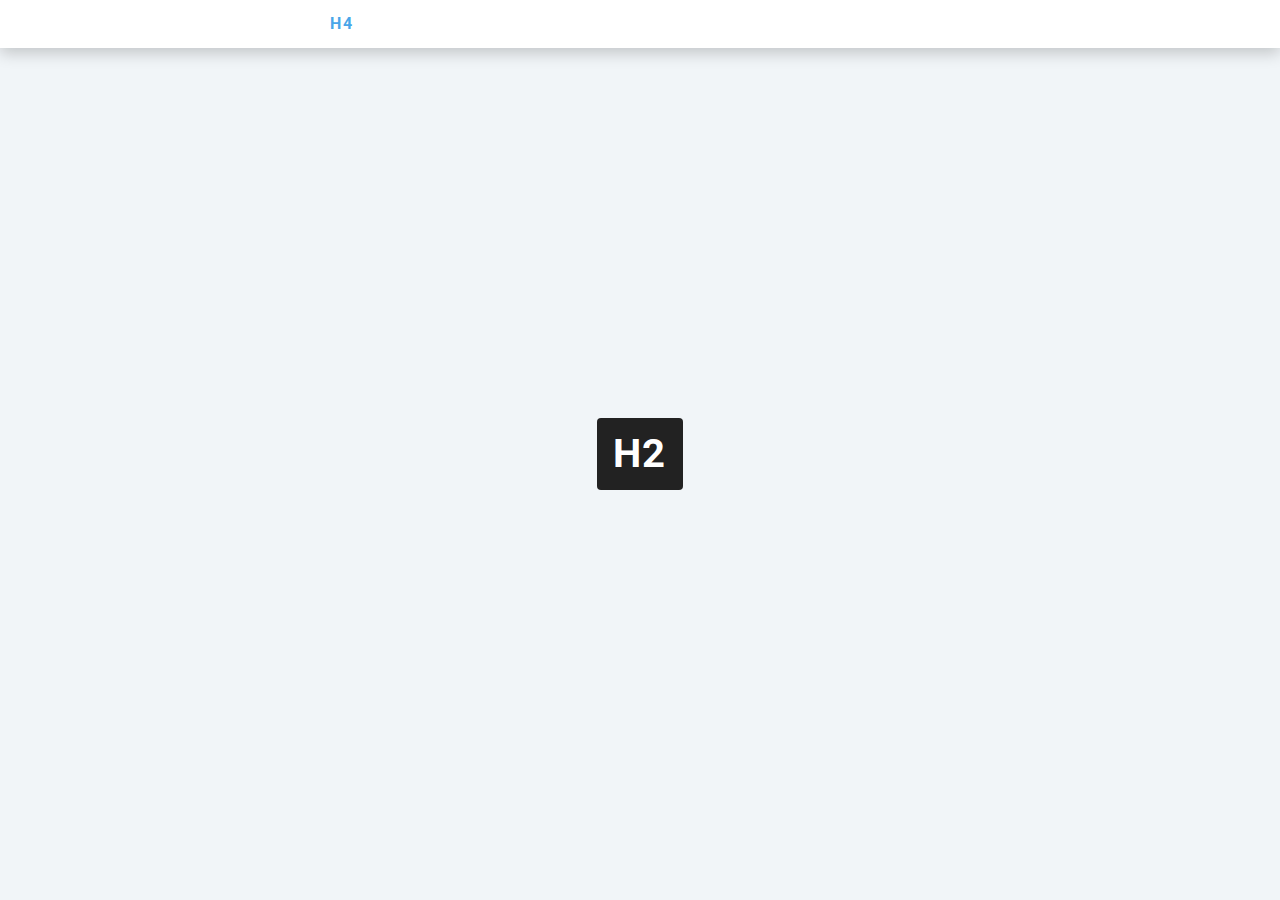
<file: 00-setup/index.html>
<!DOCTYPE html>
<html lang="en">
<head>
    <meta charset="UTF-8">
    <meta http-equiv="X-UA-Compatible" content="IE=edge">
    <meta name="viewport" content="width=device-width, initial-scale=1.0">
    <title>John Smilga _ setup folder</title>
    <link rel="stylesheet" href="style.css">
</head>
<body>
    <nav>
        <div class="nav_center">
            <h4>h4</h4>
        </div>
    </nav>

    <main>
        <div class="container">
            <h2>h2</h2>
        </div>
    </main>

    <script src="script.js"></script>
</body>
</html>
</file>
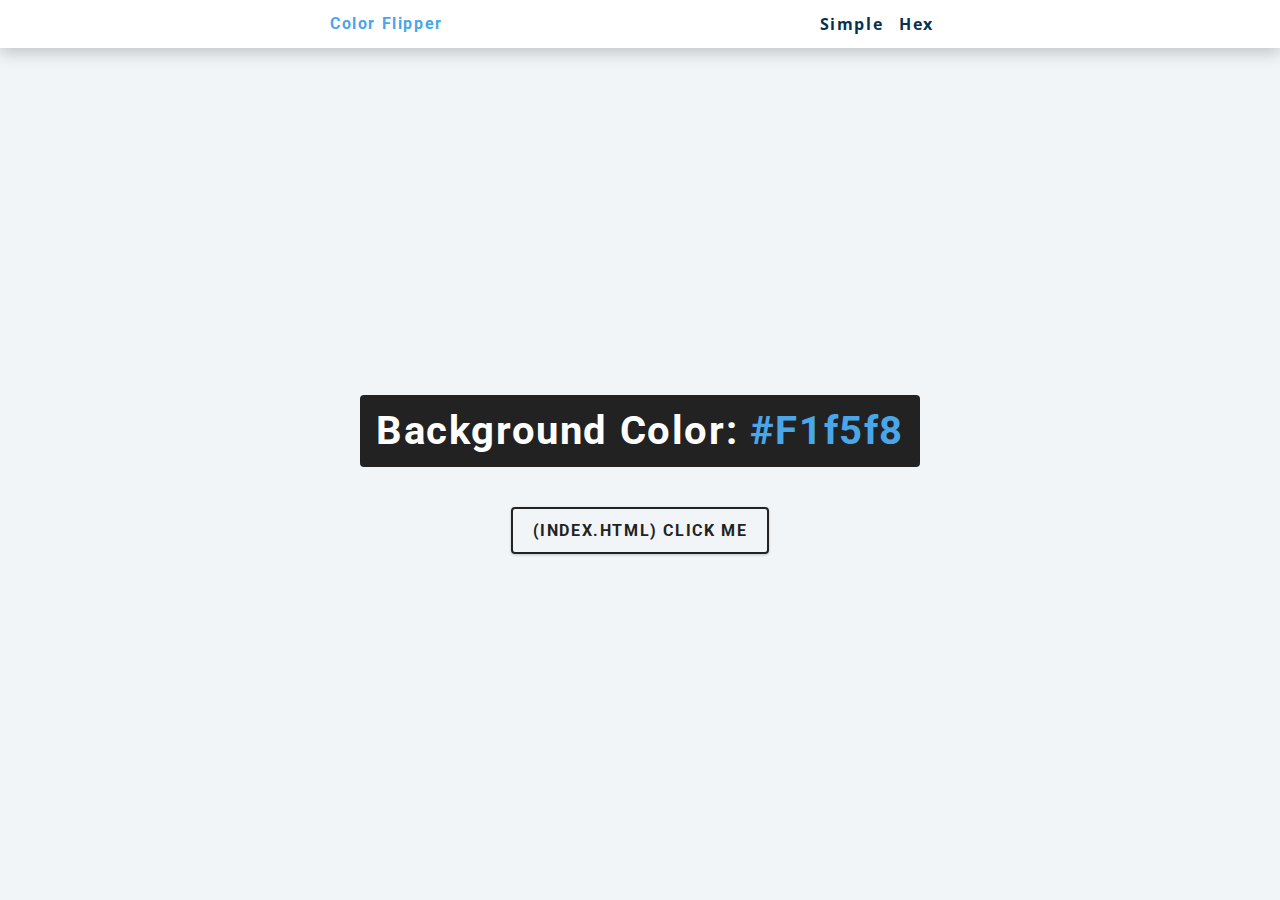
<file: 01-color-flipper/index.html>
<!DOCTYPE html>
<html lang="en">
<head>
    <meta charset="UTF-8">
    <meta http-equiv="X-UA-Compatible" content="IE=edge">
    <meta name="viewport" content="width=device-width, initial-scale=1.0">
    <title>John Smilga _ Color Flipper _ Simple</title>
    <link rel="stylesheet" href="style.css">
</head>
<body>
    <nav>
        <div class="nav_center">
            <h4>color flipper</h4>
            <ul class="nav_links">
                <li><a href="index.html">simple</a></li>
                <li><a href="hex.html">hex</a></li>
            </ul>
        </div>
    </nav>

    <main>
        <div class="container">
            <h2>background color: <span class="color">#f1f5f8</span></h2>
            <button class="btn btn_hero" id="btn">(index.html) click me</button>
        </div>
    </main>

    <script src="script.js"></script>
</body>
</html>
</file>
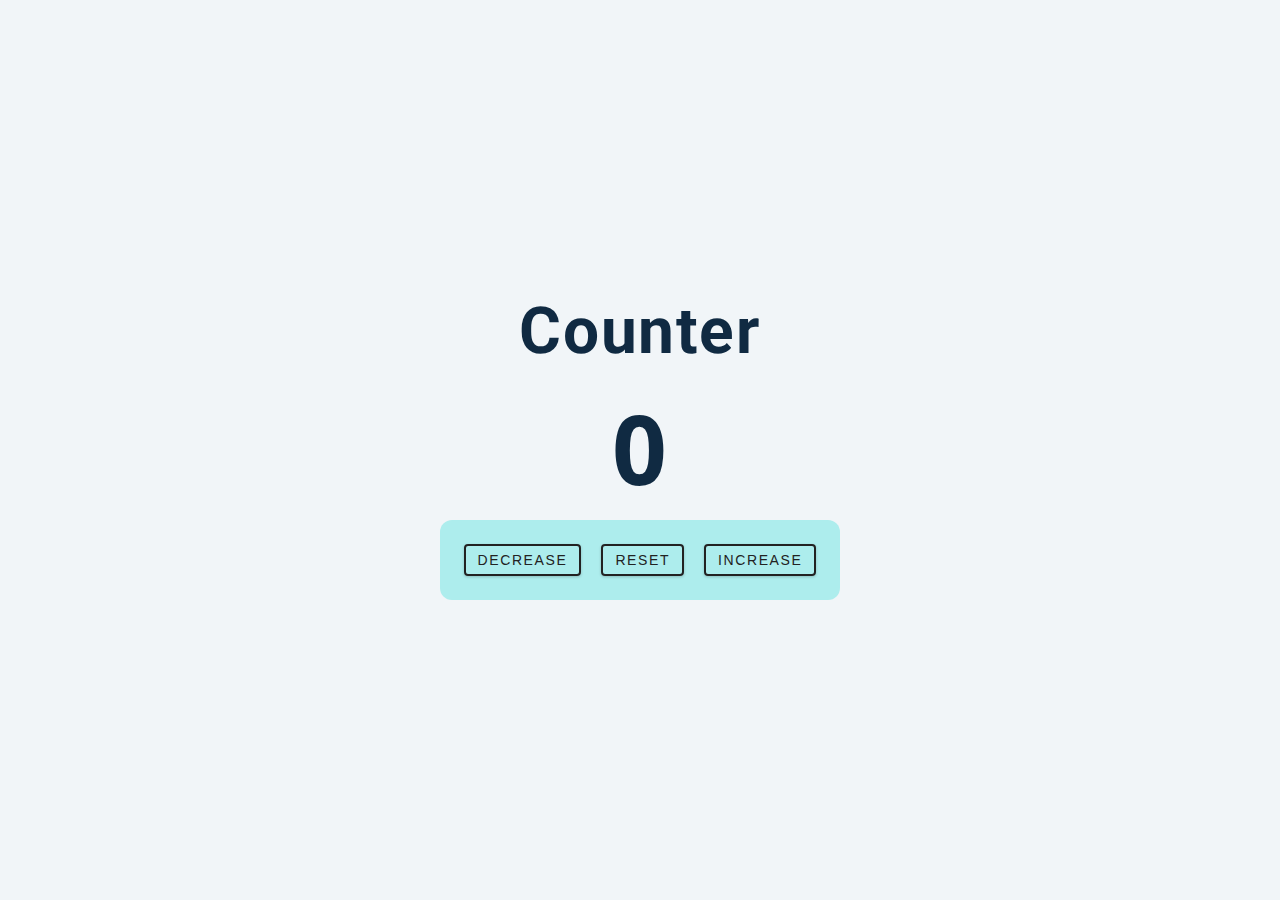
<file: 02-counter/index.html>
<!DOCTYPE html>
<html lang="en">
<head>
    <meta charset="UTF-8">
    <meta http-equiv="X-UA-Compatible" content="IE=edge">
    <meta name="viewport" content="width=device-width, initial-scale=1.0">
    <title>John Smilga _ 02-Counter</title>
    <link rel="stylesheet" href="style.css">
</head>
<body>
    <main>
        <div class="container">
            <h1>counter</h1>
            <span id="value">0</span>
            <div class="button_container">
                <button class="btn decrease">decrease</button>
                <button class="btn reset">reset</button>
                <button class="btn increase">increase</button>
            </div>
        </div>
    </main>
    <script src="script.js"></script>
</body>
</html>
</file>
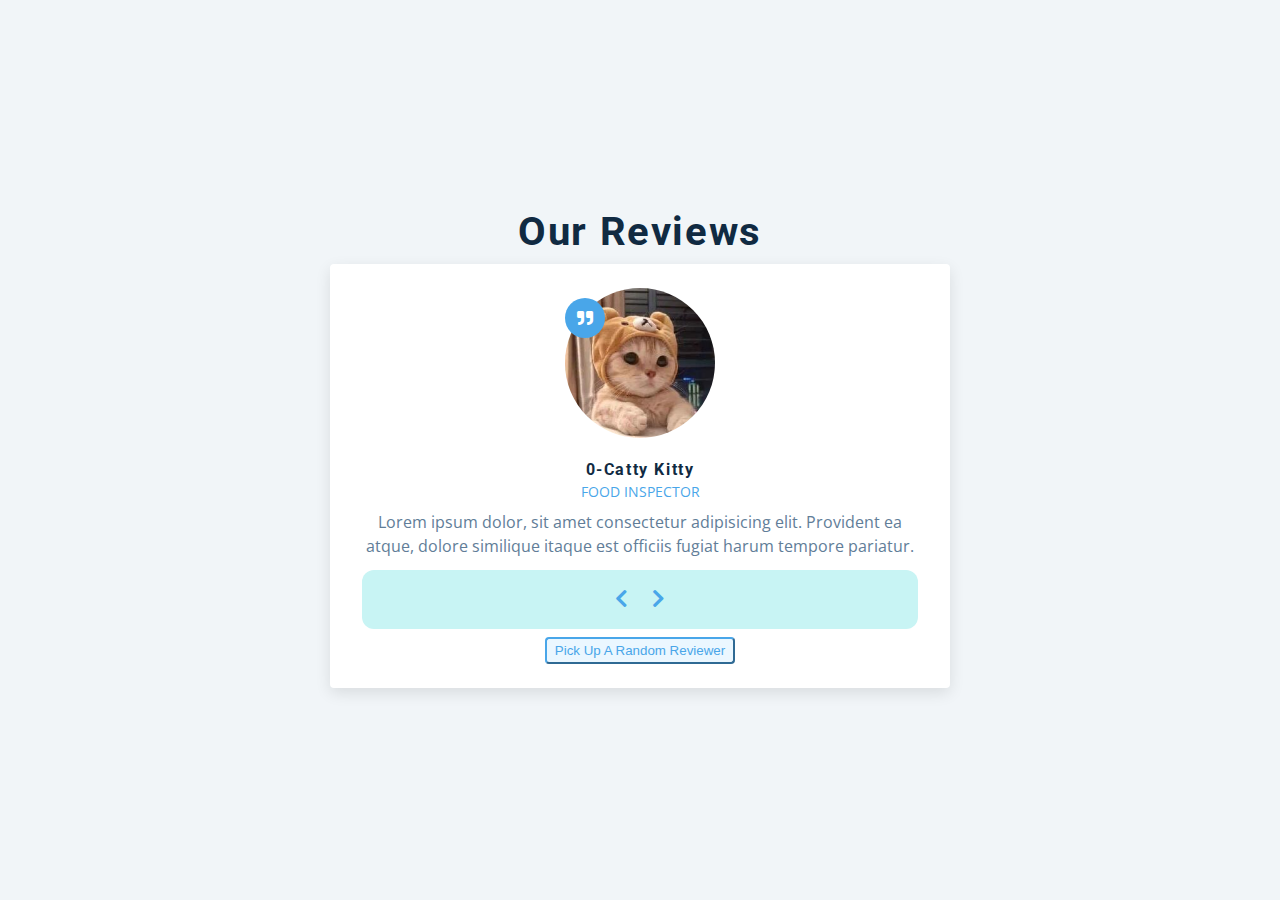
<file: 03-reviews/index.html>
<!DOCTYPE html>
<html lang="en">
<head>
    <meta charset="UTF-8">
    <meta http-equiv="X-UA-Compatible" content="IE=edge">
    <meta name="viewport" content="width=device-width, initial-scale=1.0">
    <link rel="stylesheet" href="style.css">
    <link
      rel="stylesheet"
      href="https://cdnjs.cloudflare.com/ajax/libs/font-awesome/5.14.0/css/all.min.css"
    />
    <title>John Smilga _ 03-Reviews</title>
</head>
<body>
    <main>
        <section class="container">
            <!-- TITLE -->
            <div class="title">
                <h2>our reviews</h2>
                <div class="underline"></div>
            </div>

            <!-- REVIEW -->
            <article class="review">
                <div class="img_container">
                    <img src="cat.jpg" alt="cat" id="reviewer_img">
                </div>
                <h4 id="author"></h4>
                <p id="job"></p>
                <p id="info"></p>

                <!-- btns PREV-NEXT -->
                <div class="button_container">
                    <button class="btn_prev">
                        <i class="fas fa-chevron-left"></i>
                    </button>
                    <button class="btn_next">
                        <i class="fas fa-chevron-right"></i>
                    </button>
                </div>
                <!-- btn RANDOM -->
                <button class="btn_random">pick up a random reviewer</button>
            </article>
        </section>
    </main>

    <script src="script.js"></script>
</body>
</html>

<!-- img size: 239*240 -->
</file>
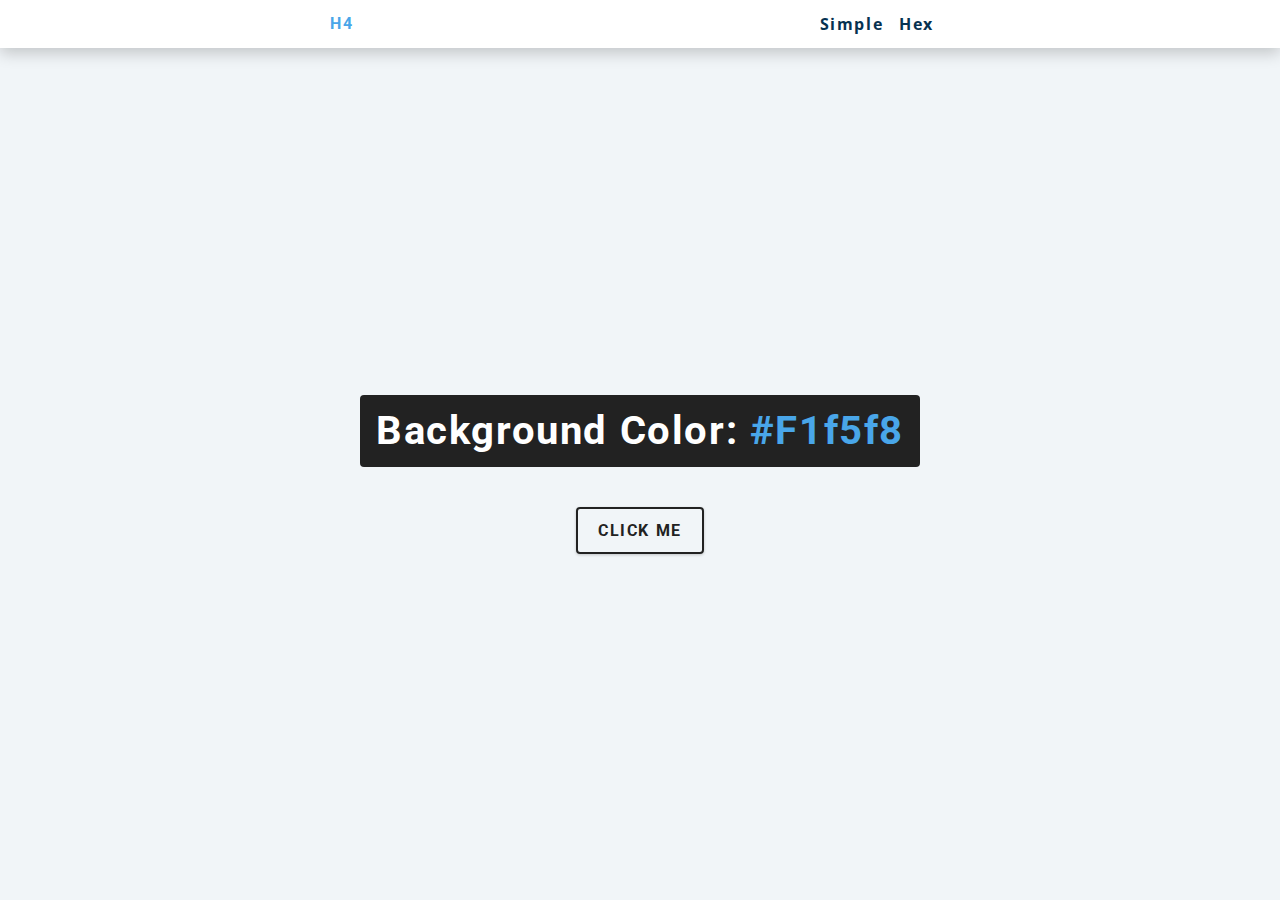
<file: 00-setup/hex.html>
<!DOCTYPE html>
<html lang="en">
<head>
    <meta charset="UTF-8">
    <meta http-equiv="X-UA-Compatible" content="IE=edge">
    <meta name="viewport" content="width=device-width, initial-scale=1.0">
    <title>John Smilga _ setup folder</title>
    <link rel="stylesheet" href="style.css">
</head>
<body>
    <nav>
        <div class="nav_center">
            <h4>h4</h4>
            <ul class="nav_links">
                <li><a href="index.html">simple</a></li>
                <li><a href="hex.html">hex</a></li>
            </ul>
        </div>
    </nav>

    <main>
        <div class="container">
            <h2>background color: <span class="color">#f1f5f8</span></h2>
            <button class="btn btn_hero" id="btn">click me</button>
        </div>
    </main>

    <script src="hex.js"></script>
</body>
</html>
</file>
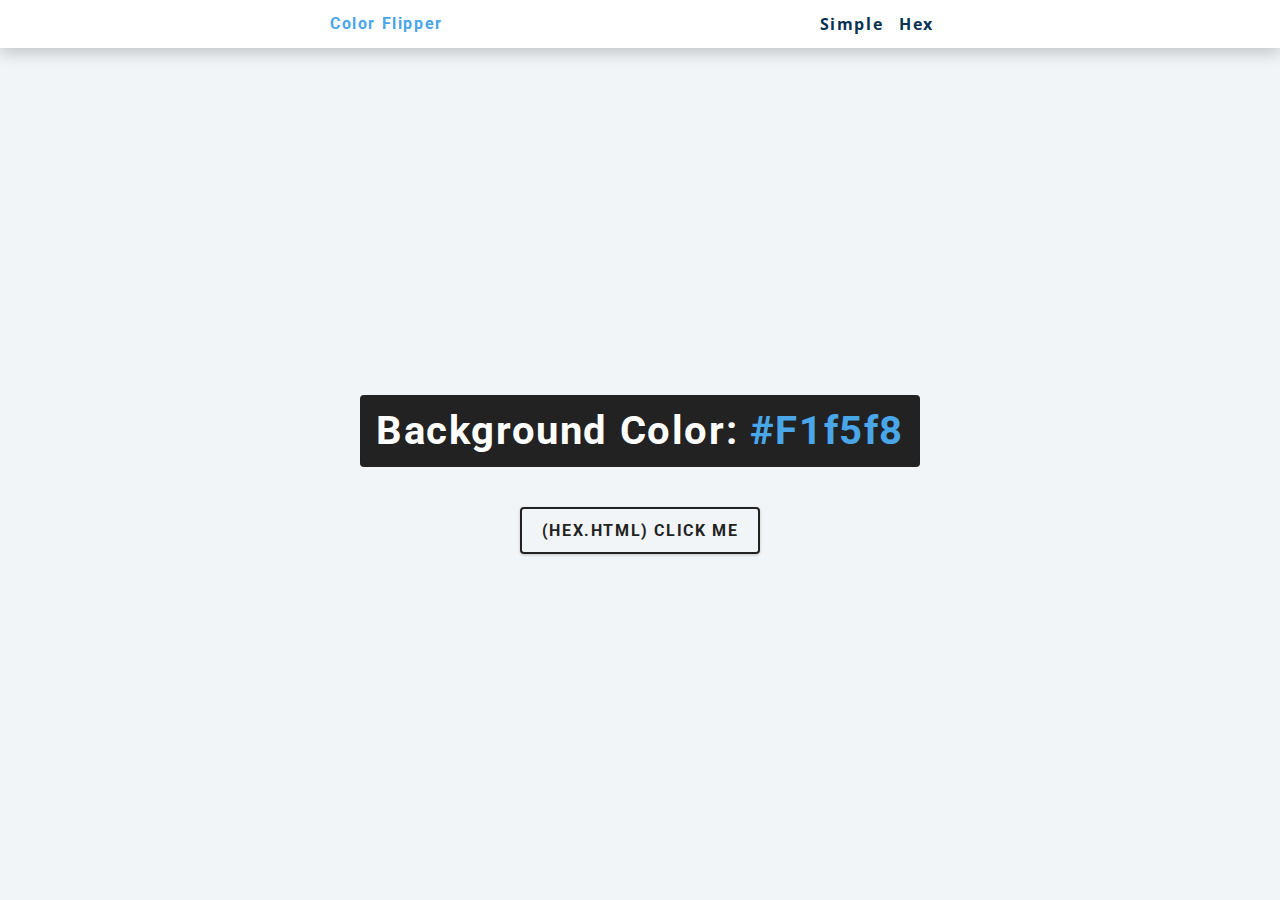
<file: 01-color-flipper/hex.html>
<!DOCTYPE html>
<html lang="en">
<head>
    <meta charset="UTF-8">
    <meta http-equiv="X-UA-Compatible" content="IE=edge">
    <meta name="viewport" content="width=device-width, initial-scale=1.0">
    <title>John Smilga _ 01-Color Flipper _ Hex</title>
    <link rel="stylesheet" href="style.css">
</head>
<body>
    <nav>
        <div class="nav_center">
            <h4>color flipper</h4>
            <ul class="nav_links">
                <li><a href="index.html">simple</a></li>
                <li><a href="hex.html">hex</a></li>
            </ul>
        </div>
    </nav>

    <main>
        <div class="container">
            <h2>background color: <span class="color">#f1f5f8</span></h2>
            <button class="btn btn_hero" id="btn">(hex.html) click me</button>
        </div>
    </main>

    <script src="hex.js"></script>
</body>
</html>
</file>
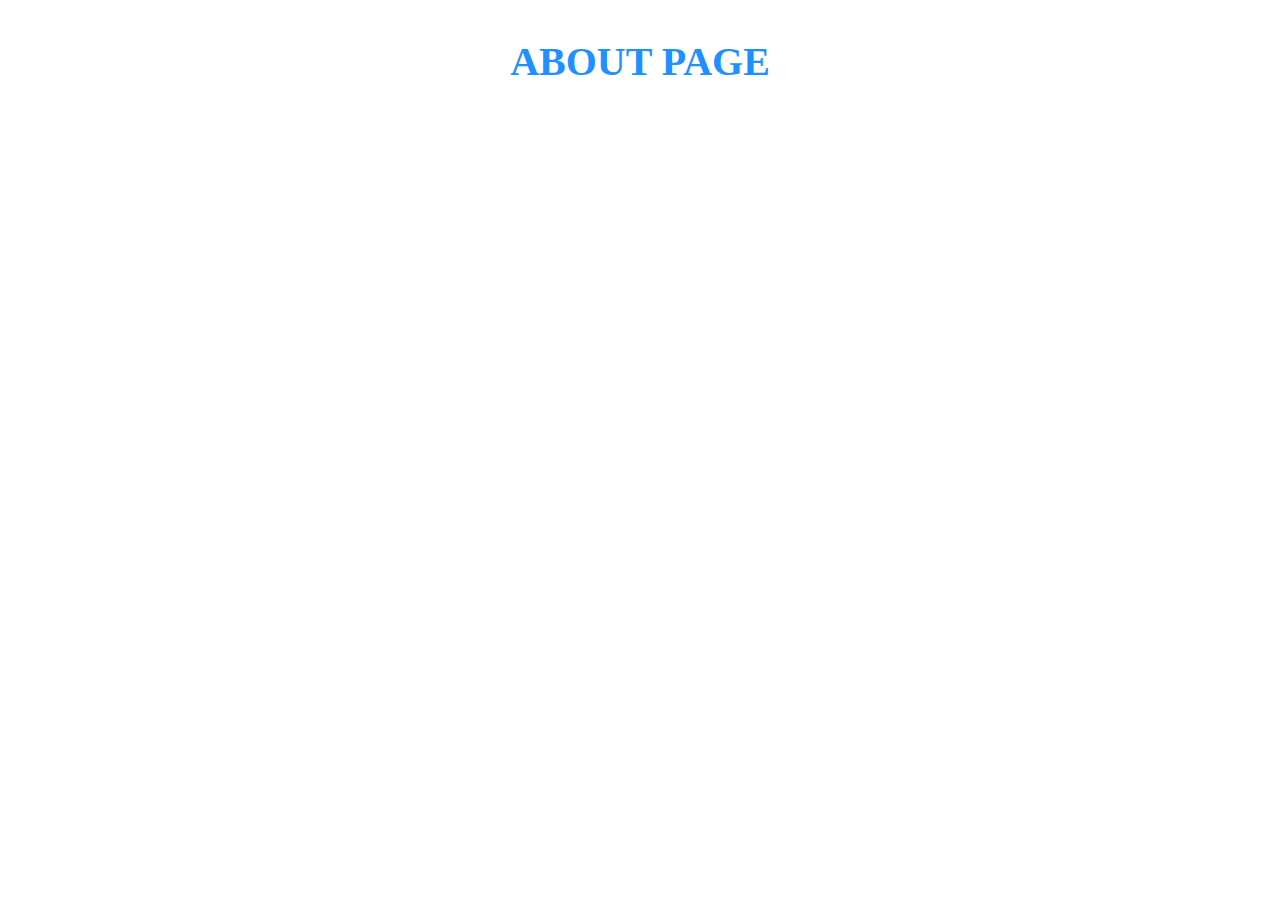
<file: 04-navbar/pages/about.html>
<!DOCTYPE html>
<html lang="en">
<head>
    <meta charset="UTF-8">
    <meta http-equiv="X-UA-Compatible" content="IE=edge">
    <meta name="viewport" content="width=device-width, initial-scale=1.0">
    <title>ABOUT</title>
    <style>
        body {
            text-align: center;
            font-weight: bold;
            font-size: 40px;
            padding: 30px;
            color: dodgerblue;
        }
    </style>
</head>
<body>
    ABOUT PAGE
</body>
</html>
</file>
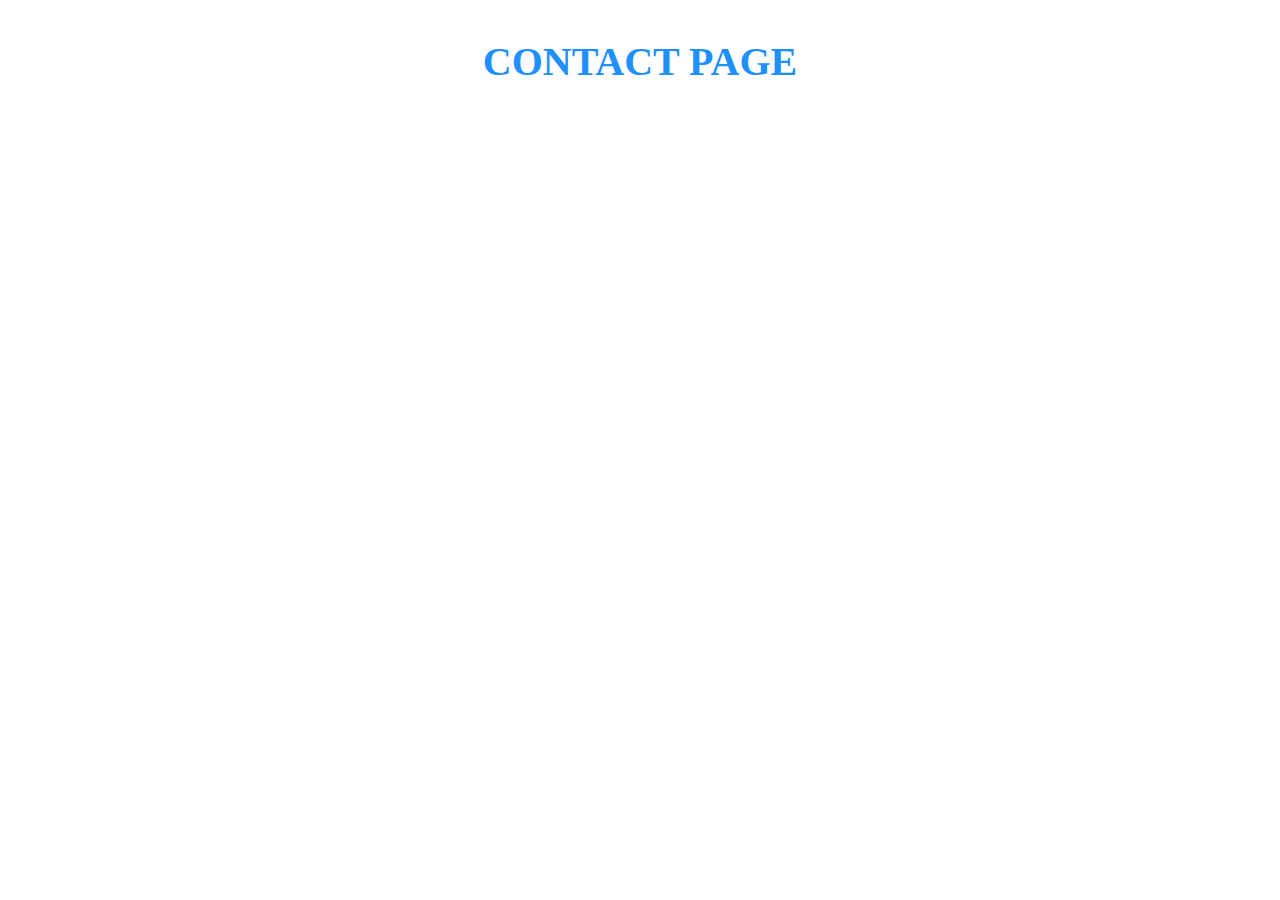
<file: 04-navbar/pages/contact.html>
<!DOCTYPE html>
<html lang="en">
<head>
    <meta charset="UTF-8">
    <meta http-equiv="X-UA-Compatible" content="IE=edge">
    <meta name="viewport" content="width=device-width, initial-scale=1.0">
    <title>CONTACT</title>
    <style>
        body {
            text-align: center;
            font-weight: bold;
            font-size: 40px;
            padding: 30px;
            color: dodgerblue;
        }
    </style>
</head>
<body>
    CONTACT PAGE
</body>
</html>
</file>
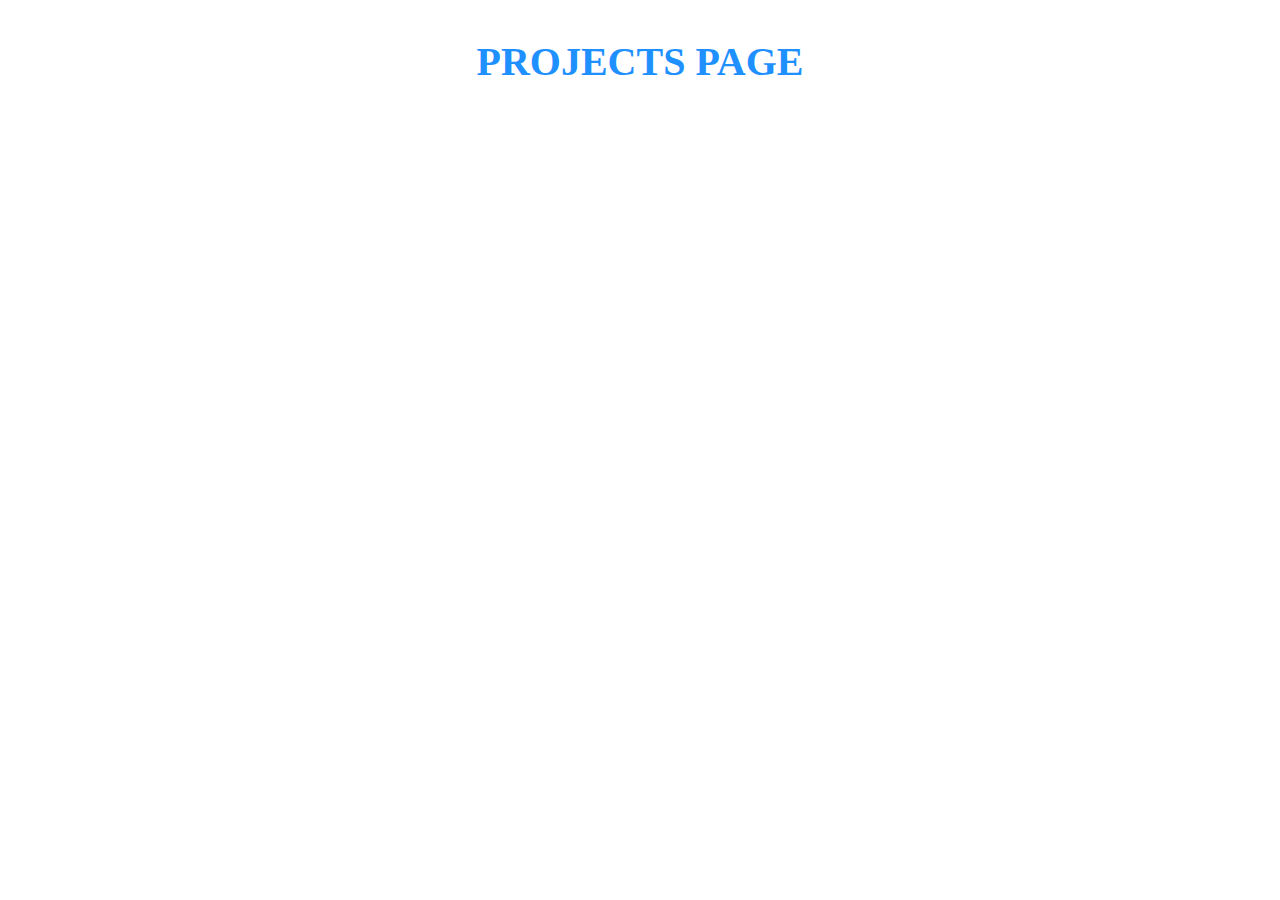
<file: 04-navbar/pages/projects.html>
<!DOCTYPE html>
<html lang="en">
<head>
    <meta charset="UTF-8">
    <meta http-equiv="X-UA-Compatible" content="IE=edge">
    <meta name="viewport" content="width=device-width, initial-scale=1.0">
    <title>PROJECTS</title>
    <style>
        body {
            text-align: center;
            font-weight: bold;
            font-size: 40px;
            padding: 30px;
            color: dodgerblue;
        }
    </style>
</head>
<body>
    PROJECTS PAGE
</body>
</html>
</file>
<file: 00-setup/style.css>
@import url("https://fonts.googleapis.com/css?family=Open+Sans|Roboto:400,700&display=swap");

/* variables */
:root {
    /* dark shades of primary color*/
    --clr-primary-1: hsl(205, 86%, 17%);
    --clr-primary-2: hsl(205, 77%, 27%);
    --clr-primary-3: hsl(205, 72%, 37%);
    --clr-primary-4: hsl(205, 63%, 48%);
    /* primary/main color */
    --clr-primary-5: hsl(205, 78%, 60%);
    /* lighter shades of primary color */
    --clr-primary-6: hsl(205, 89%, 70%);
    --clr-primary-7: hsl(205, 90%, 76%);
    --clr-primary-8: hsl(205, 86%, 81%);
    --clr-primary-9: hsl(205, 90%, 88%);
    --clr-primary-10: hsl(205, 100%, 96%);
    /* darkest grey - used for headings */
    --clr-grey-1: hsl(209, 61%, 16%);
    --clr-grey-2: hsl(211, 39%, 23%);
    --clr-grey-3: hsl(209, 34%, 30%);
    --clr-grey-4: hsl(209, 28%, 39%);
    /* grey used for paragraphs */
    --clr-grey-5: hsl(210, 22%, 49%);
    --clr-grey-6: hsl(209, 23%, 60%);
    --clr-grey-7: hsl(211, 27%, 70%);
    --clr-grey-8: hsl(210, 31%, 80%);
    --clr-grey-9: hsl(212, 33%, 89%);
    --clr-grey-10: hsl(210, 36%, 96%);
    --clr-white: #fff;
    --clr-red-dark: hsl(360, 67%, 44%);
    --clr-red-light: hsl(360, 71%, 66%);
    --clr-green-dark: hsl(125, 67%, 44%);
    --clr-green-light: hsl(125, 71%, 66%);
    --clr-black: #222;
    --ff-primary: "Roboto", sans-serif;
    --ff-secondary: "Open Sans", sans-serif;
    --transition: all 0.3s linear;
    --spacing: 0.1rem;
    --radius: 0.25rem;
    --light-shadow: 0 5px 15px rgba(0, 0, 0, 0.1);
    --dark-shadow: 0 5px 15px rgba(0, 0, 0, 0.2);
    --max-width: 1170px;
    --fixed-width: 620px;
}

/* global styles */
*,
::after,
::before {
    margin: 0;
    padding: 0;
    box-sizing: border-box;
}
body {
    font-family: var(--ff-secondary);
    background: var(--clr-grey-10);
    color: var(--clr-grey-1);
    line-height: 1.5;
    font-size: 0.875rem;
}
ul {
    list-style-type: none;
}
a {
    text-decoration: none;
}
h1,
h2,
h3,
h4 {
    letter-spacing: var(--spacing);
    text-transform: capitalize;
    line-height: 1.25;
    margin-bottom: 0.75rem;
    font-family: var(--ff-primary);
}
h1 {
    font-size: 3rem;
}
h2 {
    font-size: 2rem;
}
h3 {
    font-size: 1.25rem;
}
h4 {
    font-size: 0.875rem;
}
p {
    margin-bottom: 1.25rem;
    color: var(--clr-grey-5);
}
@media screen and (min-width: 800px) {
    h1 {
        font-size: 4rem;
    }
    h2 {
        font-size: 2.5rem;
    }
    h3 {
        font-size: 1.75rem;
    }
    h4 {
        font-size: 1rem;
    }
    body {
        font-size: 1rem;
    }
    h1,
    h2,
    h3,
    h4 {
        line-height: 1;
    }
}

/* global classes */
/* section */
.section {
    padding: 5rem 0;
}
.section_center {
    width: 90vw;
    margin: 0 auto;
    max-width: 1170px;
}
@media screen and (min-width: 992px) {
    .section_center {
        width: 95vw;
    }
}
main {
    min-height: 100vh;
    display: grid;
    place-items: center;
}

/* _ */
nav {
    background: var(--clr-white);
    height: 3rem;
    display: grid;
    align-items: center;
    box-shadow: var(--dark-shadow);
}
.nav_center {
    width: 90vw;
    max-width: var(--fixed-width);
    margin: 0 auto;
    display: flex;
    align-items: center;
    justify-content: space-between;
}
.nav_center h4 {
    margin-bottom: 0;
    color: var(--clr-primary-5);
}
.nav_links {
    display: flex;
}
nav a {
    text-transform: capitalize;
    font-weight: 700;
    font-size: 1rem;
    color: var(--clr-primary-1);
    letter-spacing: var(--spacing);
    margin-right: 1rem;
}
nav a:hover {
    color: var(--clr-primary-5);
}

/* container */
main {
    min-height: calc(100vh - 3rem);
    display: grid;
    place-items: center;
}
.container {
    text-align: center;
}
.container h2 {
    background: var(--clr-black);
    color: var(--clr-white);
    padding: 1rem;
    border-radius: var(--radius);
    margin-bottom: 2.5rem;
}
.color {
    color: var(--clr-primary-5);
}
.btn_hero {
    font-family: var(--ff-primary);
    text-transform: uppercase;
    background: transparent;
    color: var(--clr-black);
    letter-spacing: var(--spacing);
    display: inline-block;
    font-weight: 700;
    transition: var(--transition);
    border: 2px solid var(--clr-black);
    cursor: pointer;
    box-shadow: 0 1px 3px rgba(0, 0, 0, 0.2);
    border-radius: var(--radius);
    font-size: 1rem;
    padding: 0.75rem 1.25rem;
}
.btn_hero:hover {
    color: var(--clr-white);
    background: var(--clr-black);
}
</file>
<file: 01-color-flipper/style.css>
@import url("https://fonts.googleapis.com/css?family=Open+Sans|Roboto:400,700&display=swap");

/* variables */
:root {
    /* dark shades of primary color*/
    --clr-primary-1: hsl(205, 86%, 17%);
    --clr-primary-2: hsl(205, 77%, 27%);
    --clr-primary-3: hsl(205, 72%, 37%);
    --clr-primary-4: hsl(205, 63%, 48%);
    /* primary/main color */
    --clr-primary-5: hsl(205, 78%, 60%);
    /* lighter shades of primary color */
    --clr-primary-6: hsl(205, 89%, 70%);
    --clr-primary-7: hsl(205, 90%, 76%);
    --clr-primary-8: hsl(205, 86%, 81%);
    --clr-primary-9: hsl(205, 90%, 88%);
    --clr-primary-10: hsl(205, 100%, 96%);
    /* darkest grey - used for headings */
    --clr-grey-1: hsl(209, 61%, 16%);
    --clr-grey-2: hsl(211, 39%, 23%);
    --clr-grey-3: hsl(209, 34%, 30%);
    --clr-grey-4: hsl(209, 28%, 39%);
    /* grey used for paragraphs */
    --clr-grey-5: hsl(210, 22%, 49%);
    --clr-grey-6: hsl(209, 23%, 60%);
    --clr-grey-7: hsl(211, 27%, 70%);
    --clr-grey-8: hsl(210, 31%, 80%);
    --clr-grey-9: hsl(212, 33%, 89%);
    --clr-grey-10: hsl(210, 36%, 96%);
    --clr-white: #fff;
    --clr-red-dark: hsl(360, 67%, 44%);
    --clr-red-light: hsl(360, 71%, 66%);
    --clr-green-dark: hsl(125, 67%, 44%);
    --clr-green-light: hsl(125, 71%, 66%);
    --clr-black: #222;
    --ff-primary: "Roboto", sans-serif;
    --ff-secondary: "Open Sans", sans-serif;
    --transition: all 0.3s linear;
    --spacing: 0.1rem;
    --radius: 0.25rem;
    --light-shadow: 0 5px 15px rgba(0, 0, 0, 0.1);
    --dark-shadow: 0 5px 15px rgba(0, 0, 0, 0.2);
    --max-width: 1170px;
    --fixed-width: 620px;
}

/* global styles */
*,
::after,
::before {
    margin: 0;
    padding: 0;
    box-sizing: border-box;
}
body {
    font-family: var(--ff-secondary);
    background: var(--clr-grey-10);
    color: var(--clr-grey-1);
    line-height: 1.5;
    font-size: 0.875rem;
}
ul {
    list-style-type: none;
}
a {
    text-decoration: none;
}
h1,
h2,
h3,
h4 {
    letter-spacing: var(--spacing);
    text-transform: capitalize;
    line-height: 1.25;
    margin-bottom: 0.75rem;
    font-family: var(--ff-primary);
}
h1 {
    font-size: 3rem;
}
h2 {
    font-size: 2rem;
}
h3 {
    font-size: 1.25rem;
}
h4 {
    font-size: 0.875rem;
}
p {
    margin-bottom: 1.25rem;
    color: var(--clr-grey-5);
}
@media screen and (min-width: 800px) {
    h1 {
        font-size: 4rem;
    }
    h2 {
        font-size: 2.5rem;
    }
    h3 {
        font-size: 1.75rem;
    }
    h4 {
        font-size: 1rem;
    }
    body {
        font-size: 1rem;
    }
    h1,
    h2,
    h3,
    h4 {
        line-height: 1;
    }
}

/* global classes */
/* section */
.section {
    padding: 5rem 0;
}
.section_center {
    width: 90vw;
    margin: 0 auto;
    max-width: 1170px;
}
@media screen and (min-width: 992px) {
    .section_center {
        width: 95vw;
    }
}
main {
    min-height: 100vh;
    display: grid;
    place-items: center;
}

/* _ */
nav {
    background: var(--clr-white);
    height: 3rem;
    display: grid;
    align-items: center;
    box-shadow: var(--dark-shadow);
}
.nav_center {
    width: 90vw;
    max-width: var(--fixed-width);
    margin: 0 auto;
    display: flex;
    align-items: center;
    justify-content: space-between;
}
.nav_center h4 {
    margin-bottom: 0;
    color: var(--clr-primary-5);
}
.nav_links {
    display: flex;
}
nav a {
    text-transform: capitalize;
    font-weight: 700;
    font-size: 1rem;
    color: var(--clr-primary-1);
    letter-spacing: var(--spacing);
    margin-right: 1rem;
}
nav a:hover {
    color: var(--clr-primary-5);
}

/* container */
main {
    min-height: calc(100vh - 3rem);
    display: grid;
    place-items: center;
}
.container {
    text-align: center;
}
.container h2 {
    background: var(--clr-black);
    color: var(--clr-white);
    padding: 1rem;
    border-radius: var(--radius);
    margin-bottom: 2.5rem;
}
.color {
    color: var(--clr-primary-5);
}
.btn_hero {
    font-family: var(--ff-primary);
    text-transform: uppercase;
    background: transparent;
    color: var(--clr-black);
    letter-spacing: var(--spacing);
    display: inline-block;
    font-weight: 700;
    transition: var(--transition);
    border: 2px solid var(--clr-black);
    cursor: pointer;
    box-shadow: 0 1px 3px rgba(0, 0, 0, 0.2);
    border-radius: var(--radius);
    font-size: 1rem;
    padding: 0.75rem 1.25rem;
}
.btn_hero:hover {
    color: var(--clr-white);
    background: var(--clr-black);
}
</file>
<file: 02-counter/style.css>
@import url("https://fonts.googleapis.com/css?family=Open+Sans|Roboto:400,700&display=swap");

/* variables */
:root {
    /* dark shades of primary color*/
    --clr-primary-1: hsl(205, 86%, 17%);
    --clr-primary-2: hsl(205, 77%, 27%);
    --clr-primary-3: hsl(205, 72%, 37%);
    --clr-primary-4: hsl(205, 63%, 48%);
    /* primary/main color */
    --clr-primary-5: hsl(205, 78%, 60%);
    /* lighter shades of primary color */
    --clr-primary-6: hsl(205, 89%, 70%);
    --clr-primary-7: hsl(205, 90%, 76%);
    --clr-primary-8: hsl(205, 86%, 81%);
    --clr-primary-9: hsl(205, 90%, 88%);
    --clr-primary-10: hsl(205, 100%, 96%);
    /* darkest grey - used for headings */
    --clr-grey-1: hsl(209, 61%, 16%);
    --clr-grey-2: hsl(211, 39%, 23%);
    --clr-grey-3: hsl(209, 34%, 30%);
    --clr-grey-4: hsl(209, 28%, 39%);
    /* grey used for paragraphs */
    --clr-grey-5: hsl(210, 22%, 49%);
    --clr-grey-6: hsl(209, 23%, 60%);
    --clr-grey-7: hsl(211, 27%, 70%);
    --clr-grey-8: hsl(210, 31%, 80%);
    --clr-grey-9: hsl(212, 33%, 89%);
    --clr-grey-10: hsl(210, 36%, 96%);
    --clr-white: #fff;
    --clr-red-dark: hsl(360, 67%, 44%);
    --clr-red-light: hsl(360, 71%, 66%);
    --clr-green-dark: hsl(125, 67%, 44%);
    --clr-green-light: hsl(125, 71%, 66%);
    --clr-black: #222;
    --ff-primary: "Roboto", sans-serif;
    --ff-secondary: "Open Sans", sans-serif;
    --transition: all 0.3s linear;
    --spacing: 0.1rem;
    --radius: 0.25rem;
    --light-shadow: 0 5px 15px rgba(0, 0, 0, 0.1);
    --dark-shadow: 0 5px 15px rgba(0, 0, 0, 0.2);
    --max-width: 1170px;
    --fixed-width: 620px;
}

/* global styles */
*,
::after,
::before {
    margin: 0;
    padding: 0;
    box-sizing: border-box;
}
body {
    font-family: var(--ff-secondary);
    background: var(--clr-grey-10);
    color: var(--clr-grey-1);
    line-height: 1.5;
    font-size: 0.875rem;
}
ul {
    list-style-type: none;
}
a {
    text-decoration: none;
}
h1 {
    letter-spacing: var(--spacing);
    text-transform: capitalize;
    line-height: 1.25;
    margin-bottom: 0.75rem;
    font-family: var(--ff-primary);
}
h1 {
    font-size: 3rem;
}
p {
    margin-bottom: 1.25rem;
    color: var(--clr-grey-5);
}
@media screen and (min-width: 800px) {
    h1 {
        font-size: 4rem;
    }
    body {
        font-size: 1rem;
    }
    h1 {
        line-height: 1;
    }
}


/* ------------------------------ */
/* container */
main {
    min-height: 100vh;
    display: grid;
    place-items: center;
}
.container {
    text-align: center;
}
#value {
    font-size: 6rem;
    font-weight: bold;
}
.button_container {
    background-color: rgb(173, 237, 237);
    padding: 1rem;
    border-radius: 12px;
}
.btn {
    text-transform: uppercase;
    background: transparent;
    color: var(--clr-black);
    padding: 0.375rem 0.75rem;
    letter-spacing: var(--spacing);
    display: inline-block;
    transition: var(--transition);
    font-size: 0.875rem;
    border: 2px solid var(--clr-black);
    cursor: pointer;
    box-shadow: 0 1px 3px rgba(0, 0, 0, 0.2);
    border-radius: var(--radius);
    margin: 0.5rem;
}
.btn:hover {
    color: var(--clr-white);
    background: var(--clr-black);
}
</file>
<file: 03-reviews/style.css>
@import url("https://fonts.googleapis.com/css?family=Open+Sans|Roboto:400,700&display=swap");

/* variables */
:root {
    /* dark shades of primary color*/
    --clr-primary-1: hsl(205, 86%, 17%);
    --clr-primary-2: hsl(205, 77%, 27%);
    --clr-primary-3: hsl(205, 72%, 37%);
    --clr-primary-4: hsl(205, 63%, 48%);
    /* primary/main color */
    --clr-primary-5: hsl(205, 78%, 60%);
    /* lighter shades of primary color */
    --clr-primary-6: hsl(205, 89%, 70%);
    --clr-primary-7: hsl(205, 90%, 76%);
    --clr-primary-8: hsl(205, 86%, 81%);
    --clr-primary-9: hsl(205, 90%, 88%);
    --clr-primary-10: hsl(205, 100%, 96%);
    /* darkest grey - used for headings */
    --clr-grey-1: hsl(209, 61%, 16%);
    --clr-grey-2: hsl(211, 39%, 23%);
    --clr-grey-3: hsl(209, 34%, 30%);
    --clr-grey-4: hsl(209, 28%, 39%);
    /* grey used for paragraphs */
    --clr-grey-5: hsl(210, 22%, 49%);
    --clr-grey-6: hsl(209, 23%, 60%);
    --clr-grey-7: hsl(211, 27%, 70%);
    --clr-grey-8: hsl(210, 31%, 80%);
    --clr-grey-9: hsl(212, 33%, 89%);
    --clr-grey-10: hsl(210, 36%, 96%);
    --clr-white: #fff;
    --clr-red-dark: hsl(360, 67%, 44%);
    --clr-red-light: hsl(360, 71%, 66%);
    --clr-green-dark: hsl(125, 67%, 44%);
    --clr-green-light: hsl(125, 71%, 66%);
    --clr-black: #222;
    --ff-primary: "Roboto", sans-serif;
    --ff-secondary: "Open Sans", sans-serif;
    --transition: all 0.3s linear;
    --spacing: 0.1rem;
    --radius: 0.25rem;
    --light-shadow: 0 5px 15px rgba(0, 0, 0, 0.1);
    --dark-shadow: 0 5px 15px rgba(0, 0, 0, 0.2);
    --max-width: 1170px;
    --fixed-width: 620px;
}

/* global styles */
*,
::after,
::before {
    margin: 0;
    padding: 0;
    box-sizing: border-box;
}
body {
    font-family: var(--ff-secondary);
    background: var(--clr-grey-10);
    color: var(--clr-grey-1);
    line-height: 1.5;
    font-size: 0.875rem;
}
ul {
    list-style-type: none;
}
a {
    text-decoration: none;
}
h1, h2, h3, h4 {
    letter-spacing: var(--spacing);
    text-transform: capitalize;
    line-height: 1.25;
    margin-bottom: 0.75rem;
    font-family: var(--ff-primary);
}
h1 {
    font-size: 3rem;
}
h2 {
    font-size: 2rem;
}
h3 {
    font-size: 1.25rem;
}
h4 {
    font-size: 0.875rem;
}
p {
    margin-bottom: 1.25rem;
    color: var(--clr-grey-5);
}
@media screen and (min-width: 800px) {
    h1 {
        font-size: 4rem;
    }
    h2 {
        font-size: 2.5rem;
    }
    h3 {
        font-size: 1.75rem;
    }
    h4 {
        font-size: 1rem;
    }
    body {
        font-size: 1rem;
    }
    h1, h2, h3, h4 {
        line-height: 1;
    }
}

/* ------------------------------ */
/* section */
.section {
    padding: 5rem 0;
}
  
.section-center {
    width: 90vw;
    margin: 0 auto;
    max-width: 1170px;
}
@media screen and (min-width: 992px) {
    .section-center {
      width: 95vw;
    }
}

/* ------------------------------ */
/* container */
main {
    min-height: 100vh;
    display: grid;
    place-items: center;
}
.container {
    text-align: center;
    width: 80vw;
    max-width: var(--fixed-width);
}
/* ------------------------------ */
.review {
    background: var(--clr-white);
    padding: 1.5rem 2rem;
    border-radius: var(--radius);
    box-shadow: var(--light-shadow);
    transition: var(--transition);
    text-align: center;
}
.review:hover {
    box-shadow: var(--dark-shadow);
}
.img_container {
    position: relative;
    width: 150px;
    height: 150px;
    border-radius: 50%;
    margin: 0 auto;
    margin-bottom: 1.5rem;
}
#reviewer_img {
    width: 100%;
    display: block;
    height: 100%;
    object-fit: cover;
    border-radius: 50%;
    position: relative;
}
.img_container::after {
    font-family: "Font Awesome 5 Free";
    font-weight: 900;
    content: "\f10e";
    position: absolute;
    top: 0;
    left: 0;
    width: 2.5rem;
    height: 2.5rem;
    display: grid;
    place-items: center;
    border-radius: 50%;
    transform: translateY(25%);
    background: var(--clr-primary-5);
    color: var(--clr-white);
}
.img-container::before {
    content: "";
    width: 100%;
    height: 100%;
    background: var(--clr-primary-5);
    position: absolute;
    top: -0.25rem;
    right: -0.5rem;
    border-radius: 50%;
}
#author {
    margin-bottom: 0.25rem;
}
#job {
    margin-bottom: 0.5rem;
    text-transform: uppercase;
    color: var(--clr-primary-5);
    font-size: 0.85rem;
}
#info {
    margin-bottom: 0.75rem;
}
.btn_prev, .btn_next {
    color: var(--clr-primary-5);
    font-size: 1.25rem;
    background: transparent;
    border-color: transparent;
    margin: 0 0.5rem;
    transition: var(--transition);
    cursor: pointer;
}
.btn_prev:hover, .btn_next:hover {
    color: blue;
    font-size: 1.5rem;
}
.btn_random {
    margin-top: 0.5rem;
    background: var(--clr-primary-10);
    color: var(--clr-primary-5);
    padding: 0.25rem 0.5rem;
    text-transform: capitalize;
    border-radius: var(--radius);
    transition: var(--transition);
    border-color: var(--clr-primary-5);
    cursor: pointer;
}
.btn_random:hover {
    background: var(--clr-primary-5);
    color: var(--clr-primary-1);
}
  



/* ------------------------------ */
.button_container {
    background-color: rgb(200, 244, 244);
    padding: 1rem;
    border-radius: 12px;
}
.btn {
    text-transform: uppercase;
    background: transparent;
    color: var(--clr-black);
    padding: 0.375rem 0.75rem;
    letter-spacing: var(--spacing);
    display: inline-block;
    transition: var(--transition);
    font-size: 0.875rem;
    border: 2px solid var(--clr-black);
    cursor: pointer;
    box-shadow: 0 1px 3px rgba(0, 0, 0, 0.2);
    border-radius: var(--radius);
    margin: 0.5rem;
}
.btn:hover {
    color: var(--clr-white);
    background: var(--clr-black);
}
</file>
